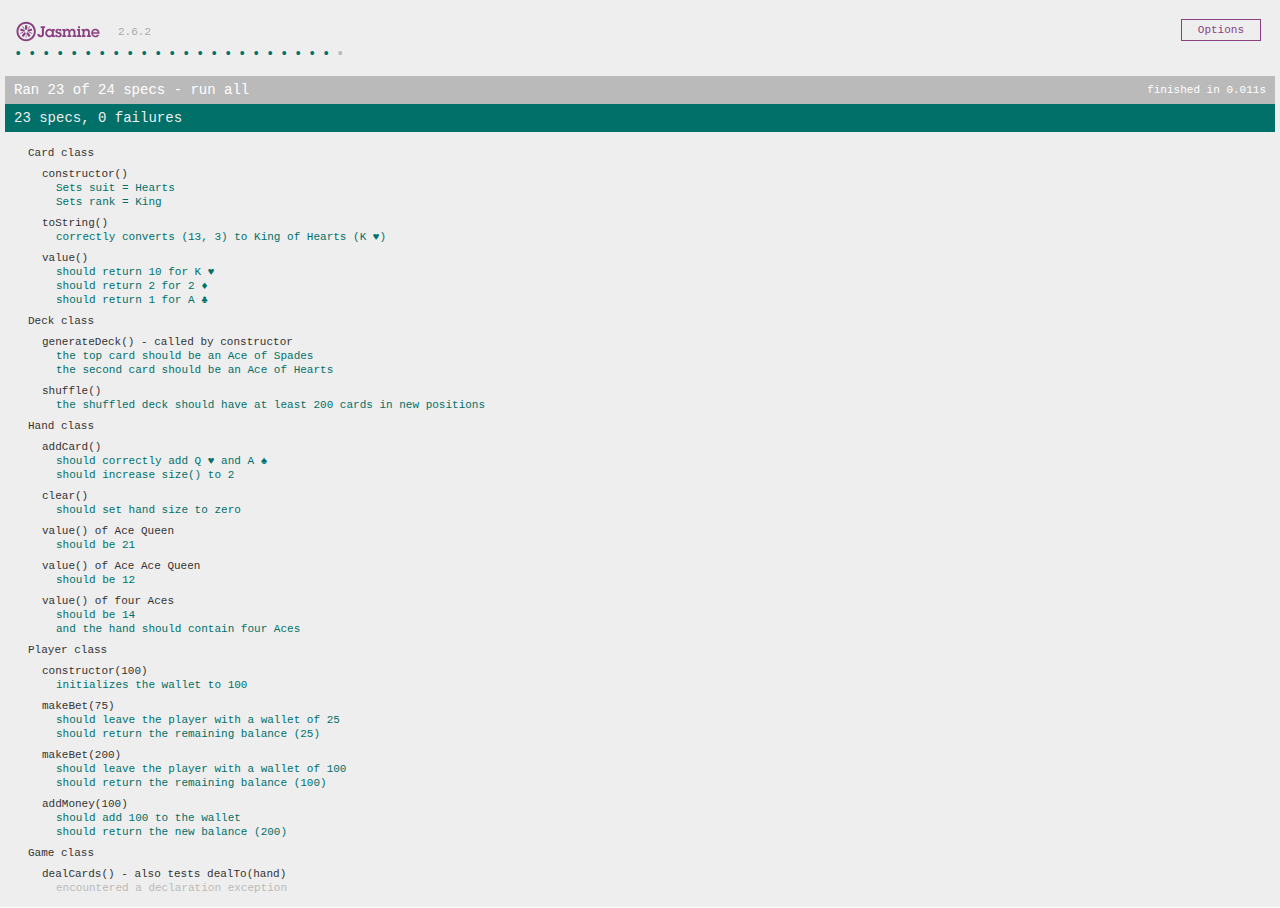
<file: spec/SpecRunner.html>
<!DOCTYPE html>
<html>
<head>
  <meta charset="utf-8">
  <title>Jasmine Spec Runner v2.6.2</title>

  <link rel="shortcut icon" type="image/png" href="jasmine/lib/jasmine-2.6.2/jasmine_favicon.png">
  <link rel="stylesheet" href="jasmine/lib/jasmine-2.6.2/jasmine.css">

  <script src="jasmine/lib/jasmine-2.6.2/jasmine.js"></script>
  <script src="jasmine/lib/jasmine-2.6.2/jasmine-html.js"></script>
  <script src="jasmine/lib/jasmine-2.6.2/boot.js"></script>

  <!-- include source files here... -->
  <script src="../js/BlackJack.js"></script>
  <script src="../js/Main.js"></script>

  <!-- include spec files here... -->
  <script src="BlackJackTest.js"></script>
  <script src="MainTest.js"></script>

</head>

<body>
</body>
</html>
</file>
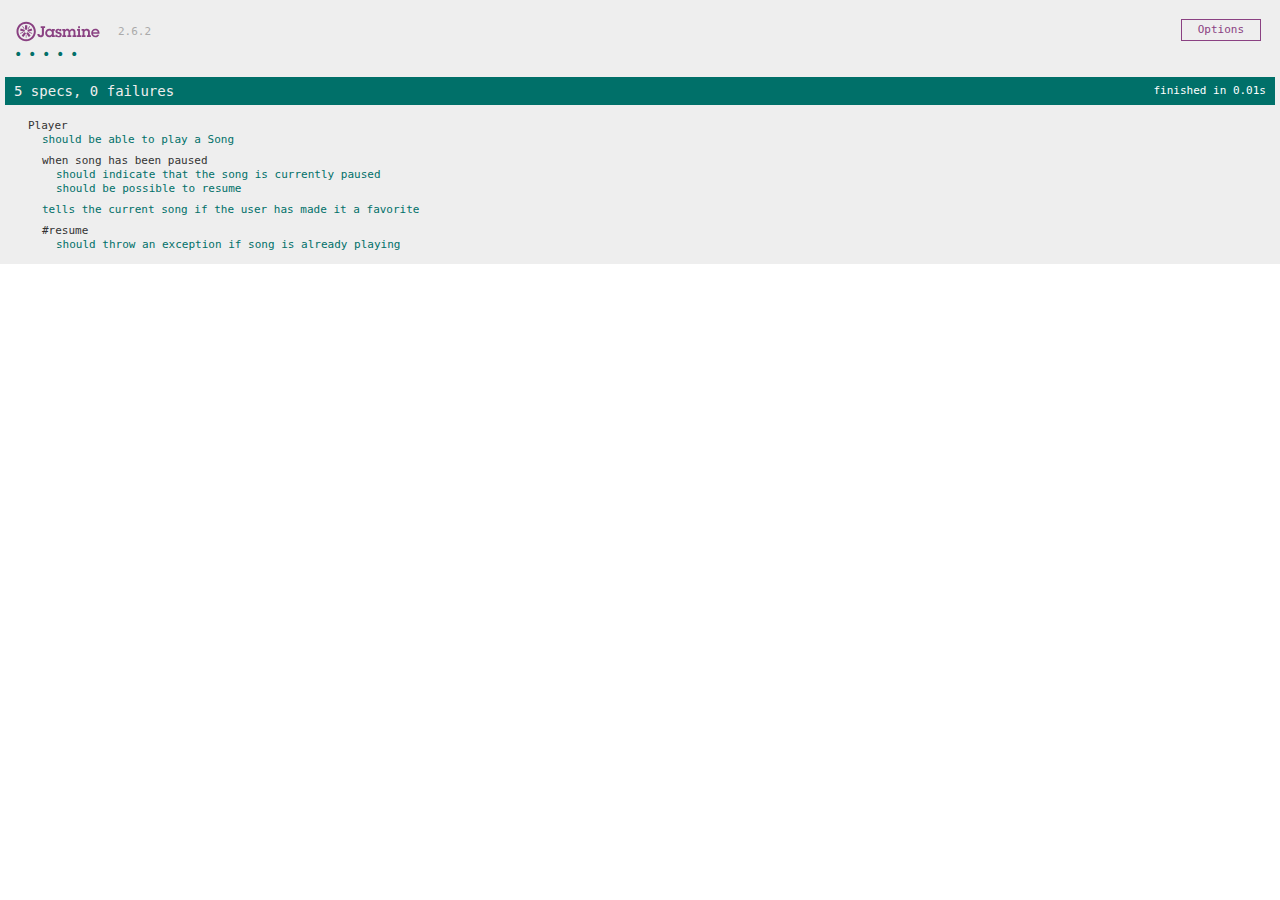
<file: spec/jasmine/SpecRunner.html>
<!DOCTYPE html>
<html>
<head>
  <meta charset="utf-8">
  <title>Jasmine Spec Runner v2.6.2</title>

  <link rel="shortcut icon" type="image/png" href="lib/jasmine-2.6.2/jasmine_favicon.png">
  <link rel="stylesheet" href="lib/jasmine-2.6.2/jasmine.css">

  <script src="lib/jasmine-2.6.2/jasmine.js"></script>
  <script src="lib/jasmine-2.6.2/jasmine-html.js"></script>
  <script src="lib/jasmine-2.6.2/boot.js"></script>

  <!-- include source files here... -->
  <script src="src/Player.js"></script>
  <script src="src/Song.js"></script>

  <!-- include spec files here... -->
  <script src="spec/SpecHelper.js"></script>
  <script src="spec/PlayerSpec.js"></script>

</head>

<body>
</body>
</html>
</file>
<file: spec/jasmine/lib/jasmine-2.6.2/jasmine.css>
body { overflow-y: scroll; }

.jasmine_html-reporter { background-color: #eee; padding: 5px; margin: -8px; font-size: 11px; font-family: Monaco, "Lucida Console", monospace; line-height: 14px; color: #333; }
.jasmine_html-reporter a { text-decoration: none; }
.jasmine_html-reporter a:hover { text-decoration: underline; }
.jasmine_html-reporter p, .jasmine_html-reporter h1, .jasmine_html-reporter h2, .jasmine_html-reporter h3, .jasmine_html-reporter h4, .jasmine_html-reporter h5, .jasmine_html-reporter h6 { margin: 0; line-height: 14px; }
.jasmine_html-reporter .jasmine-banner, .jasmine_html-reporter .jasmine-symbol-summary, .jasmine_html-reporter .jasmine-summary, .jasmine_html-reporter .jasmine-result-message, .jasmine_html-reporter .jasmine-spec .jasmine-description, .jasmine_html-reporter .jasmine-spec-detail .jasmine-description, .jasmine_html-reporter .jasmine-alert .jasmine-bar, .jasmine_html-reporter .jasmine-stack-trace { padding-left: 9px; padding-right: 9px; }
.jasmine_html-reporter .jasmine-banner { position: relative; }
.jasmine_html-reporter .jasmine-banner .jasmine-title { background: url('[data-uri]') no-repeat; background: url('[data-uri]') no-repeat, none; -moz-background-size: 100%; -o-background-size: 100%; -webkit-background-size: 100%; background-size: 100%; display: block; float: left; width: 90px; height: 25px; }
.jasmine_html-reporter .jasmine-banner .jasmine-version { margin-left: 14px; position: relative; top: 6px; }
.jasmine_html-reporter #jasmine_content { position: fixed; right: 100%; }
.jasmine_html-reporter .jasmine-version { color: #aaa; }
.jasmine_html-reporter .jasmine-banner { margin-top: 14px; }
.jasmine_html-reporter .jasmine-duration { color: #fff; float: right; line-height: 28px; padding-right: 9px; }
.jasmine_html-reporter .jasmine-symbol-summary { overflow: hidden; *zoom: 1; margin: 14px 0; }
.jasmine_html-reporter .jasmine-symbol-summary li { display: inline-block; height: 10px; width: 14px; font-size: 16px; }
.jasmine_html-reporter .jasmine-symbol-summary li.jasmine-passed { font-size: 14px; }
.jasmine_html-reporter .jasmine-symbol-summary li.jasmine-passed:before { color: #007069; content: "\02022"; }
.jasmine_html-reporter .jasmine-symbol-summary li.jasmine-failed { line-height: 9px; }
.jasmine_html-reporter .jasmine-symbol-summary li.jasmine-failed:before { color: #ca3a11; content: "\d7"; font-weight: bold; margin-left: -1px; }
.jasmine_html-reporter .jasmine-symbol-summary li.jasmine-disabled { font-size: 14px; }
.jasmine_html-reporter .jasmine-symbol-summary li.jasmine-disabled:before { color: #bababa; content: "\02022"; }
.jasmine_html-reporter .jasmine-symbol-summary li.jasmine-pending { line-height: 17px; }
.jasmine_html-reporter .jasmine-symbol-summary li.jasmine-pending:before { color: #ba9d37; content: "*"; }
.jasmine_html-reporter .jasmine-symbol-summary li.jasmine-empty { font-size: 14px; }
.jasmine_html-reporter .jasmine-symbol-summary li.jasmine-empty:before { color: #ba9d37; content: "\02022"; }
.jasmine_html-reporter .jasmine-run-options { float: right; margin-right: 5px; border: 1px solid #8a4182; color: #8a4182; position: relative; line-height: 20px; }
.jasmine_html-reporter .jasmine-run-options .jasmine-trigger { cursor: pointer; padding: 8px 16px; }
.jasmine_html-reporter .jasmine-run-options .jasmine-payload { position: absolute; display: none; right: -1px; border: 1px solid #8a4182; background-color: #eee; white-space: nowrap; padding: 4px 8px; }
.jasmine_html-reporter .jasmine-run-options .jasmine-payload.jasmine-open { display: block; }
.jasmine_html-reporter .jasmine-bar { line-height: 28px; font-size: 14px; display: block; color: #eee; }
.jasmine_html-reporter .jasmine-bar.jasmine-failed { background-color: #ca3a11; }
.jasmine_html-reporter .jasmine-bar.jasmine-passed { background-color: #007069; }
.jasmine_html-reporter .jasmine-bar.jasmine-skipped { background-color: #bababa; }
.jasmine_html-reporter .jasmine-bar.jasmine-errored { background-color: #ca3a11; }
.jasmine_html-reporter .jasmine-bar.jasmine-menu { background-color: #fff; color: #aaa; }
.jasmine_html-reporter .jasmine-bar.jasmine-menu a { color: #333; }
.jasmine_html-reporter .jasmine-bar a { color: white; }
.jasmine_html-reporter.jasmine-spec-list .jasmine-bar.jasmine-menu.jasmine-failure-list, .jasmine_html-reporter.jasmine-spec-list .jasmine-results .jasmine-failures { display: none; }
.jasmine_html-reporter.jasmine-failure-list .jasmine-bar.jasmine-menu.jasmine-spec-list, .jasmine_html-reporter.jasmine-failure-list .jasmine-summary { display: none; }
.jasmine_html-reporter .jasmine-results { margin-top: 14px; }
.jasmine_html-reporter .jasmine-summary { margin-top: 14px; }
.jasmine_html-reporter .jasmine-summary ul { list-style-type: none; margin-left: 14px; padding-top: 0; padding-left: 0; }
.jasmine_html-reporter .jasmine-summary ul.jasmine-suite { margin-top: 7px; margin-bottom: 7px; }
.jasmine_html-reporter .jasmine-summary li.jasmine-passed a { color: #007069; }
.jasmine_html-reporter .jasmine-summary li.jasmine-failed a { color: #ca3a11; }
.jasmine_html-reporter .jasmine-summary li.jasmine-empty a { color: #ba9d37; }
.jasmine_html-reporter .jasmine-summary li.jasmine-pending a { color: #ba9d37; }
.jasmine_html-reporter .jasmine-summary li.jasmine-disabled a { color: #bababa; }
.jasmine_html-reporter .jasmine-description + .jasmine-suite { margin-top: 0; }
.jasmine_html-reporter .jasmine-suite { margin-top: 14px; }
.jasmine_html-reporter .jasmine-suite a { color: #333; }
.jasmine_html-reporter .jasmine-failures .jasmine-spec-detail { margin-bottom: 28px; }
.jasmine_html-reporter .jasmine-failures .jasmine-spec-detail .jasmine-description { background-color: #ca3a11; }
.jasmine_html-reporter .jasmine-failures .jasmine-spec-detail .jasmine-description a { color: white; }
.jasmine_html-reporter .jasmine-result-message { padding-top: 14px; color: #333; white-space: pre; }
.jasmine_html-reporter .jasmine-result-message span.jasmine-result { display: block; }
.jasmine_html-reporter .jasmine-stack-trace { margin: 5px 0 0 0; max-height: 224px; overflow: auto; line-height: 18px; color: #666; border: 1px solid #ddd; background: white; white-space: pre; }
</file>
